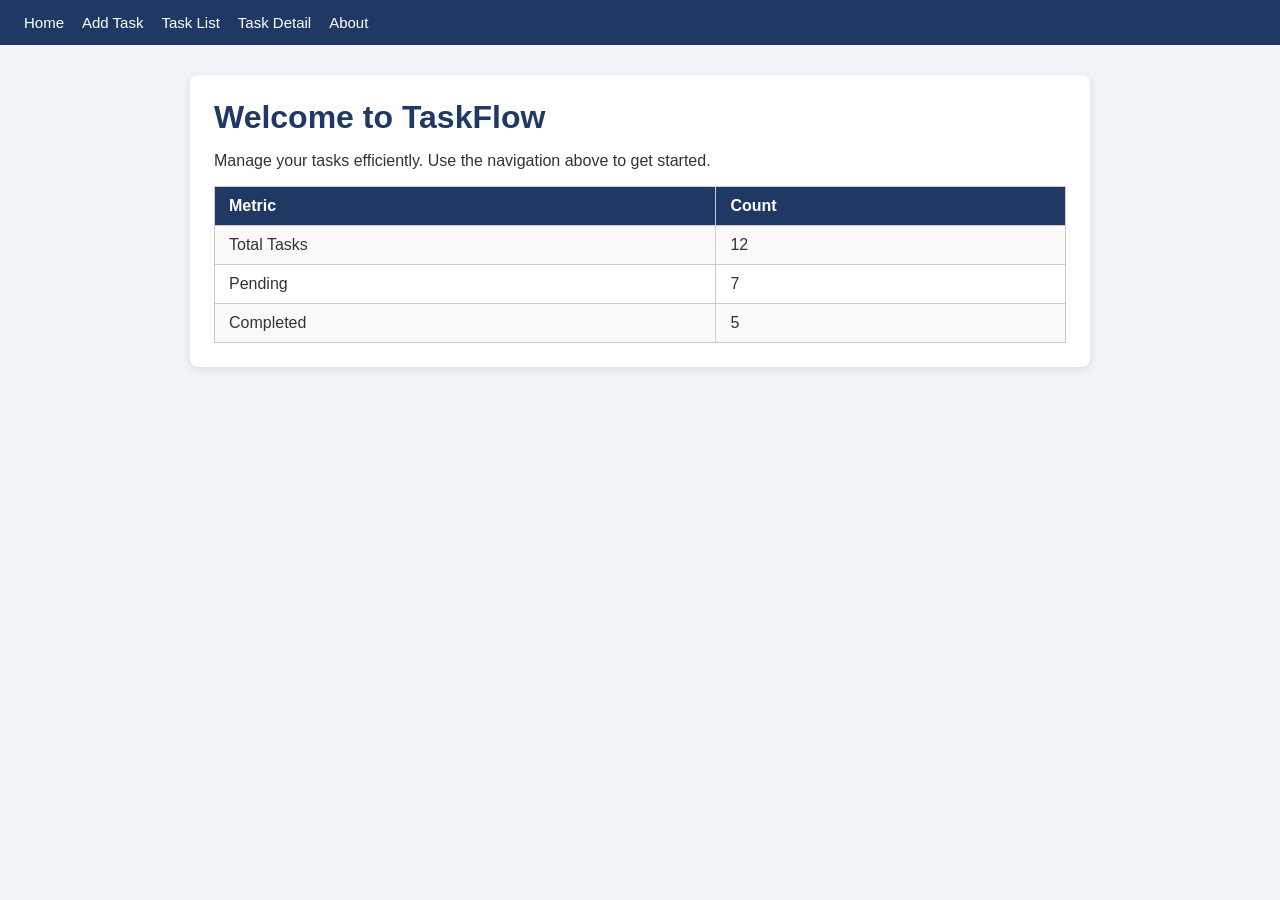
<file: index.html>
<!DOCTYPE html>
<html lang="en">
<head>
  <meta charset="UTF-8">
  <title>TaskFlow – Dashboard</title>
  <link rel="stylesheet" href="style.css">
</head>
<body>
  <nav>
    <a href="index.html">Home</a>
    <a href="add-task.html">Add Task</a>
    <a href="task-list.html">Task List</a>
    <a href="task-detail.html">Task Detail</a>
    <a href="about.html">About</a>
  </nav>
  <div class="container">
    <h1>Welcome to TaskFlow</h1>
    <p>Manage your tasks efficiently. Use the navigation above to get started.</p>
    <table>
      <tr><th>Metric</th><th>Count</th></tr>
      <tr><td>Total Tasks</td><td>12</td></tr>
      <tr><td>Pending</td><td>7</td></tr>
      <tr><td>Completed</td><td>5</td></tr>
    </table>
  </div>
</body>
</html>
</file>
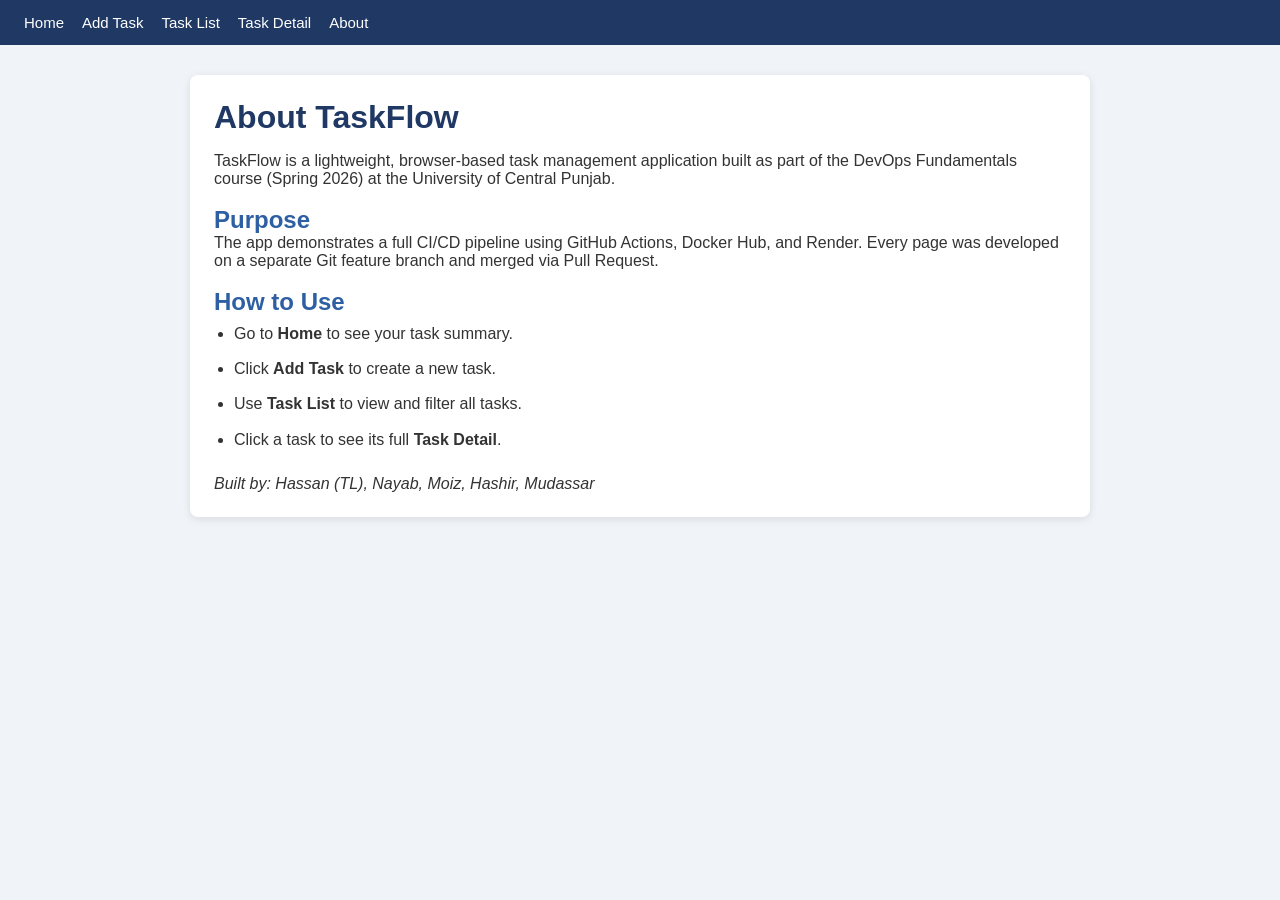
<file: about.html>
<!DOCTYPE html>
<html lang="en">
<head>
 <meta charset="UTF-8">
 <title>TaskFlow – About</title>
 <link rel="stylesheet" href="style.css">
</head>
<body>
 <nav>
 <a href="index.html">Home</a>
 <a href="add-task.html">Add Task</a>
 <a href="task-list.html">Task List</a>
 <a href="task-detail.html">Task Detail</a>
 <a href="about.html">About</a>
 </nav>

 <div class="container">

 <h1>About TaskFlow</h1>

 <p>
 TaskFlow is a lightweight, browser-based task management
 application built as part of the DevOps Fundamentals course
 (Spring 2026) at the University of Central Punjab.
 </p>

 <br>

 <h2 style="color:#2E5FA3;">Purpose</h2>

 <p>
 The app demonstrates a full CI/CD pipeline using GitHub
 Actions, Docker Hub, and Render.
 Every page was developed on a separate Git feature branch
 and merged via Pull Request.
 </p>

 <br>

 <h2 style="color:#2E5FA3;">How to Use</h2>

 <ul style="margin-left:20px; line-height:2.2;">
 <li>Go to <strong>Home</strong> to see your task summary.</li>
 <li>Click <strong>Add Task</strong> to create a new task.</li>
 <li>Use <strong>Task List</strong> to view and filter all tasks.</li>
 <li>Click a task to see its full <strong>Task Detail</strong>.</li>
 </ul>

 <br>

 <p>
 <em>Built by: Hassan (TL), Nayab, Moiz, Hashir, Mudassar</em>
 </p>

 </div>

</body>
</html>
</file>
<file: style.css>
* { margin: 0; padding: 0; box-sizing: border-box; }
body { font-family: Arial, sans-serif; background: #f0f4f8; color: #333; }
nav { background: #1F3864; padding: 14px 24px; display: flex; gap: 18px; }
nav a { color: white; text-decoration: none; font-size: 15px; }
nav a:hover { text-decoration: underline; }
.container { max-width: 900px; margin: 30px auto; padding: 24px;
             background: white; border-radius: 8px;
             box-shadow: 0 2px 8px rgba(0,0,0,0.1); }
h1 { color: #1F3864; margin-bottom: 16px; }
table { width: 100%; border-collapse: collapse; margin-top: 16px; }
th, td { border: 1px solid #ccc; padding: 10px 14px; text-align: left; }
th { background: #1F3864; color: white; }
tr:nth-child(even) { background: #f9f9f9; }
input, select, textarea { width: 100%; padding: 8px; margin: 6px 0 14px;
                          border: 1px solid #ccc; border-radius: 4px; }
button { background: #2E5FA3; color: white; padding: 10px 22px;
         border: none; border-radius: 4px; cursor: pointer; }
button:hover { background: #1F3864; }
</file>
